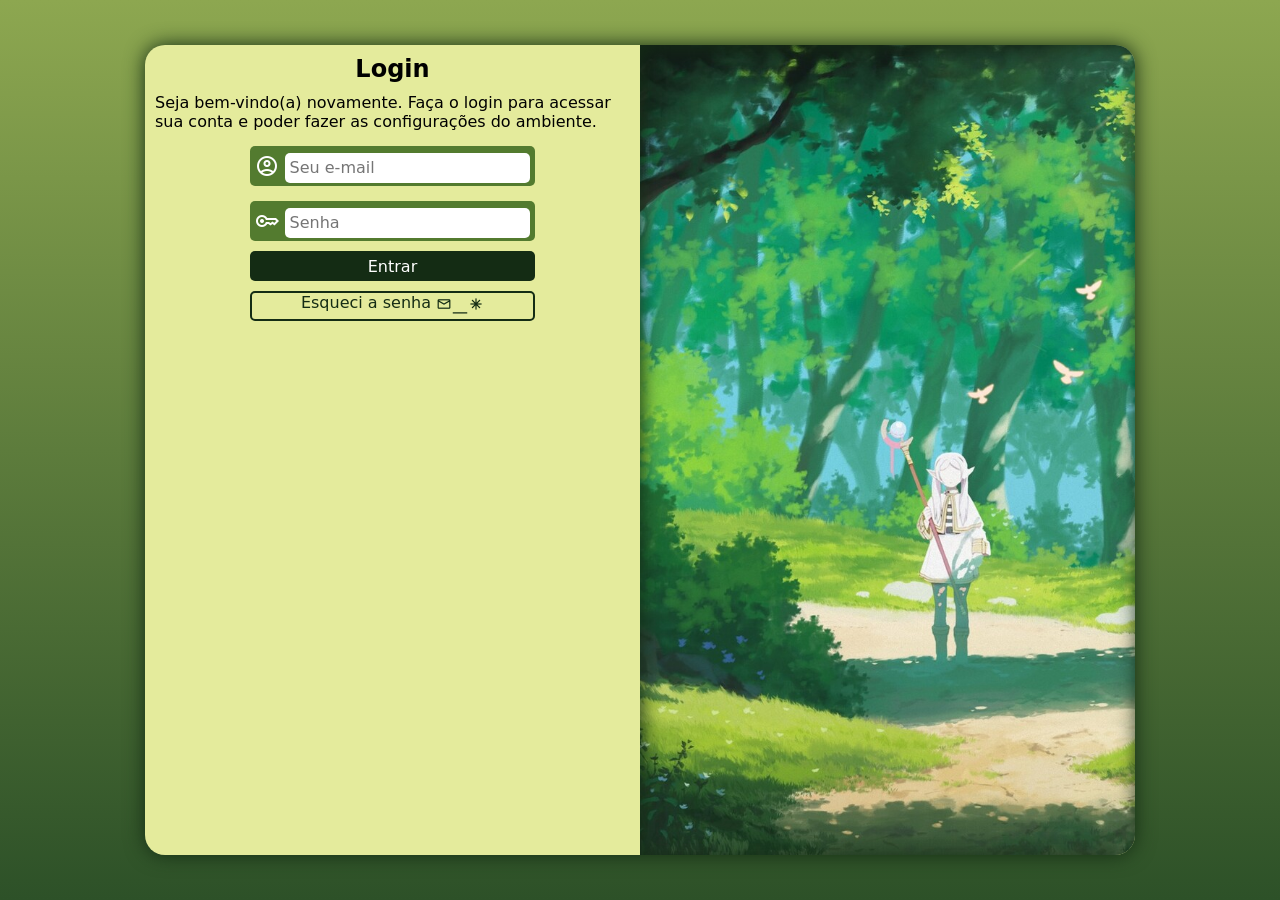
<file: index.html>
<!DOCTYPE html>
<html lang="pt-br">
<head>
    <meta charset="UTF-8">
    <meta name="viewport" content="width=device-width, initial-scale=1.0">
    <link rel="stylesheet" href="http://fonts.googleapis.com/css2?family=Material+Symbols+Outlined"/>
    <link rel="stylesheet" href="estilos/style.css">
    <link rel="stylesheet" href="estilos/media-query.css">
    <title>Login</title>
</head>
<body>
    <main>
        <section id="login">
            <div id="imagem">

            </div>
            <div id="formulario">
                <h1>Login</h1>
                <p>Seja  bem-vindo(a) novamente. Faça o login para acessar sua conta e poder fazer as configurações do ambiente.</p>

                <form action="login.php" method="post" autocomplete="on">
                    <div class="campo">
                        <span class="material-symbols-outlined"> account_circle </span>
                        <input type="email" name="login" id="ilogin" placeholder="Seu e-mail" autocomplete="email" required maxlength="30">
                        <label for="ilogin">Login</label>
                    </div>
                    <div class="campo">
                        <span class="material-symbols-outlined"> key </span>
                        <input type="password" name="senha" id="isenha" placeholder="Senha" autocomplete="current-password" required minlength="8" maxlength="15">
                        <label for="isenha">Senha</label>
                    </div>
                    <input type="submit" value="Entrar">
                    <a href="esqueci.html" class="botao">Esqueci a senha <span class="material-symbols-outlined">mail_asterisk</span></a>
                </form>
            </div>
        </section>
    </main>
</body>
</html>
</file>
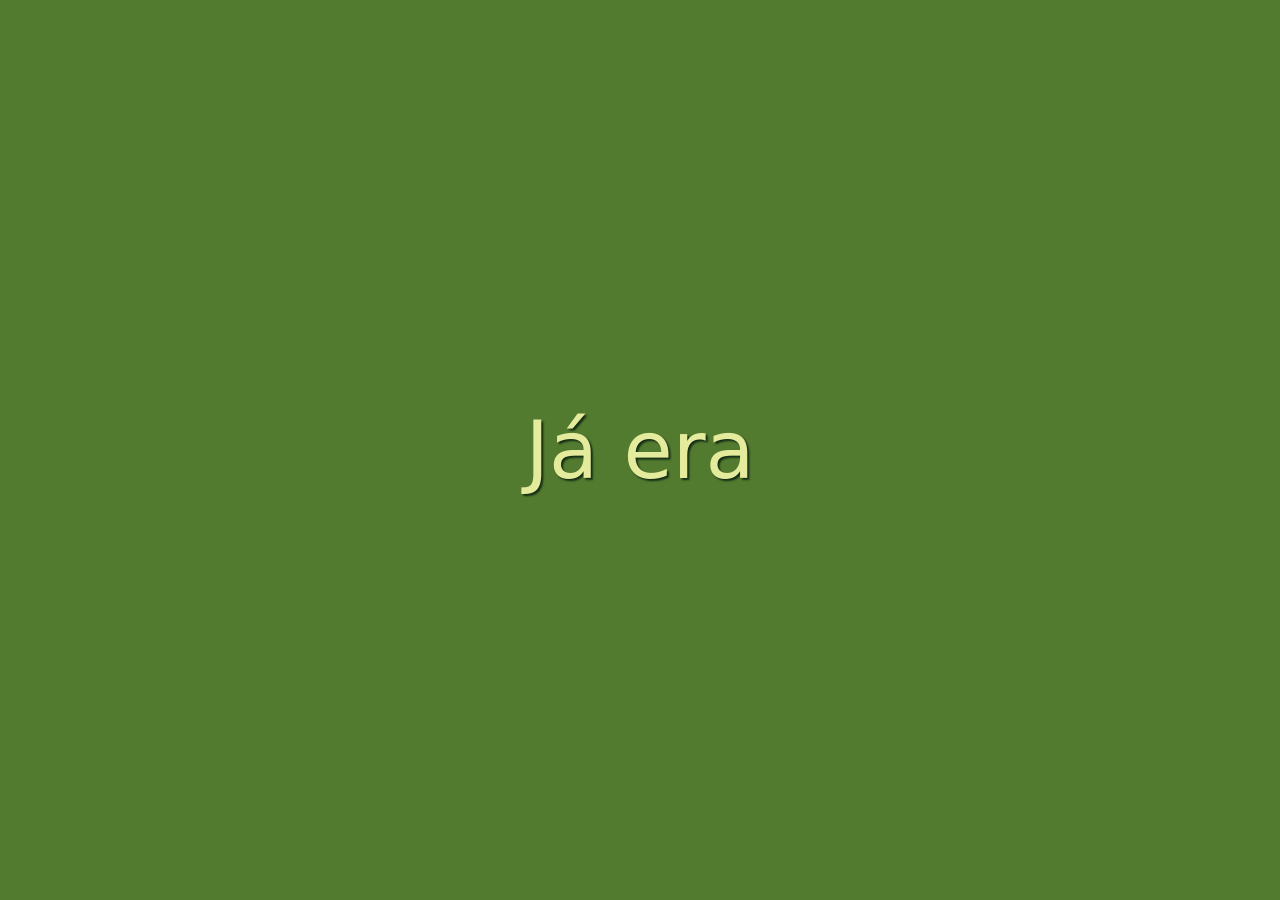
<file: esqueci.html>
<!DOCTYPE html>
<html lang="pt-br">
<head>
    <meta charset="UTF-8">
    <meta name="viewport" content="width=device-width, initial-scale=1.0">
    <link rel="stylesheet" href="estilos/style.css">
    <title>Document</title>
</head>
<body>
    <div id="naoFiz">
        <p>Já era</p>
    </div>
</body>
</html>
</file>
<file: estilos/style.css>
* {
    font-family: system-ui, -apple-system, BlinkMacSystemFont, 'Segoe UI', Roboto, Oxygen, Ubuntu, Cantarell, 'Open Sans', 'Helvetica Neue', sans-serif;
    margin: 0px;
    padding: 0px;
    box-sizing: border-box;
}

html {
    height: 100%;
}

body {
    background-color:#537B2F;
    width: 100%;
    height: 100vh;
}

main {
    display: flex;
    justify-content: center;
    align-items: center;
    width: 90%;
    height: 100vh;
    margin: auto;
}

section#login {
    background-color: #E4EB9C;
    width: 250px;
    min-height: 500px;
    height: none;
    border-radius: 20px;
    overflow: hidden;
    box-shadow: 0px 0px 20px #142C14;
    transition: width 1s, height 1s;
    transition-timing-function: ease;
}

section#login > div#imagem {
    display: block;
    background: url('../img/freiren.jpeg') no-repeat;
    background-size: cover;
    background-position: center;
    height: 200px;
    box-shadow: inset 2px 2px 20px #142C14;
}

section#login > div#formulario {
    display: block;
    padding: 10px;
}

div#formulario > h1 {
    text-align: center;
    margin-bottom: 10px;
}

form > div.campo {
    background-color: #537B2F;
    display: block;
    width: 100%;
    height: 40px;
    border-radius: 5px;
    margin: 5px 0px;
    text-align: center;
}

div.campo label {
    display: none; 
}

form > input[type=submit] {
    display: block;
    font-size: 1em;
    width: 100%;
    height: 30px;
    background-color: #142C14;
    color: #ffffff;
    margin-top: 10px;
    margin-bottom: 5px;
    border-radius: 5px;
    border: none;
    cursor: pointer;
}

div.campo {
    color: white;
    width: 40px;
    padding: 5px;
}

div.campo > input {
    background-color: #ffffff;
    font-size: 1em;
    width: calc(100% - 30px);
    border: none;
    transform: translateY(-2px);
    height: 100%;
    border-radius: 5px;
}

div.campo input {
    padding-left: 5px;
}

div.campo > span.material-symbols-outlined {
    transform: translateY(3px);
}

form > input[type=submit]:hover {
    background-color: #537B2F;
} 

form > a.botao {
    display: block;
    text-align: center;
    font-size: 1em;
    width: 100%;
    height: 30px;
    background-color: #E4EB9C;
    border: 2px solid #142C14;
    border-radius: 5px;
    color: #142C14;
    text-decoration: none;
}

form > a.botao:hover {
    background-color: #142C14;
    color: white;
}

form > a.botao > span {
    font-size: 1em;
    vertical-align: -4px;
}

div#naoFiz {
    display: flex;
    justify-content: center;
    align-items: center;  
    height: 100vh;
    font-size: 5em;
    color: #E4EB9C;
    text-shadow: 2px 2px 2px #142C14;
}
</file>
<file: estilos/media-query.css>
/* Typical Device Breakpoints
Mobile (Celular)	Até 576px (ou 480px)
Tablets / Celular Deitado	De 576px até 768px
Tablets Grandes	De 768px até 992px
Desktop (Computador)	De 992px até 1200px
Grandes Telas (Monitores)	Acima de 1200px
*/

/* Celular DEITADO (landscape) */
@media screen and (max-width: 768px) and (orientation: landscape) {
    section#login {
        width: 90%;
        height: auto;       /* deixa crescer conforme conteúdo */
        min-height: 280px;
        display: flex;
        flex-direction: row;
        overflow: hidden;
    }

    section#login > div#imagem {
        float: none;
        flex: 0 0 40%;
        height: auto;
        min-height: 280px;
    }

    section#login > div#formulario {
        float: none;
        flex: 1;
        overflow-y: auto;   /* scroll se o conteúdo não couber */
        padding: 16px;
    }
}

/* Tablet / telas médias */
@media screen and (min-width: 576px) and (orientation: portrait) {
    body {
        background-image: linear-gradient(to top, #2D5128, #8DA750);
        background-attachment: fixed;
        background-size: cover;
        background-repeat: no-repeat;
    }

    section#login {
        width: 90%;
        height: 90vh;
        display: flex;
        flex-direction: row;
    }

    section#login > div#imagem {
        float: none;
        flex: 0 0 30%;
        height: 100%;
    }

    section#login > div#formulario {
        float: none;
        flex: 1;
    }
}

/* Desktop */
@media screen and (min-width: 992px) {
    body {
        background-image: linear-gradient(to top, #2D5128, #8DA750);
        background-attachment: fixed;
        background-size: cover;
        background-repeat: no-repeat;
    }

    section#login {
        width: 990px;
        height: 90vh;
        display: flex;
        flex-direction: row-reverse;
    }

    section#login > div#imagem {
        float: none;
        flex: 0 0 50%;
        height: 100%;
    }

    section#login > div#formulario {
        float: none;
        flex: 1;
    }

    form > div.campo {
        width: 60%;
        margin: auto;
        margin-top: 15px;
    }
    form > a.botao {
        width: 60%;
        margin: auto;
        margin-top: 10px;
    }

    form > input[type=submit] {
        width: 60%;
        margin: auto;
        margin-top: 10px;
    }
}
</file>
